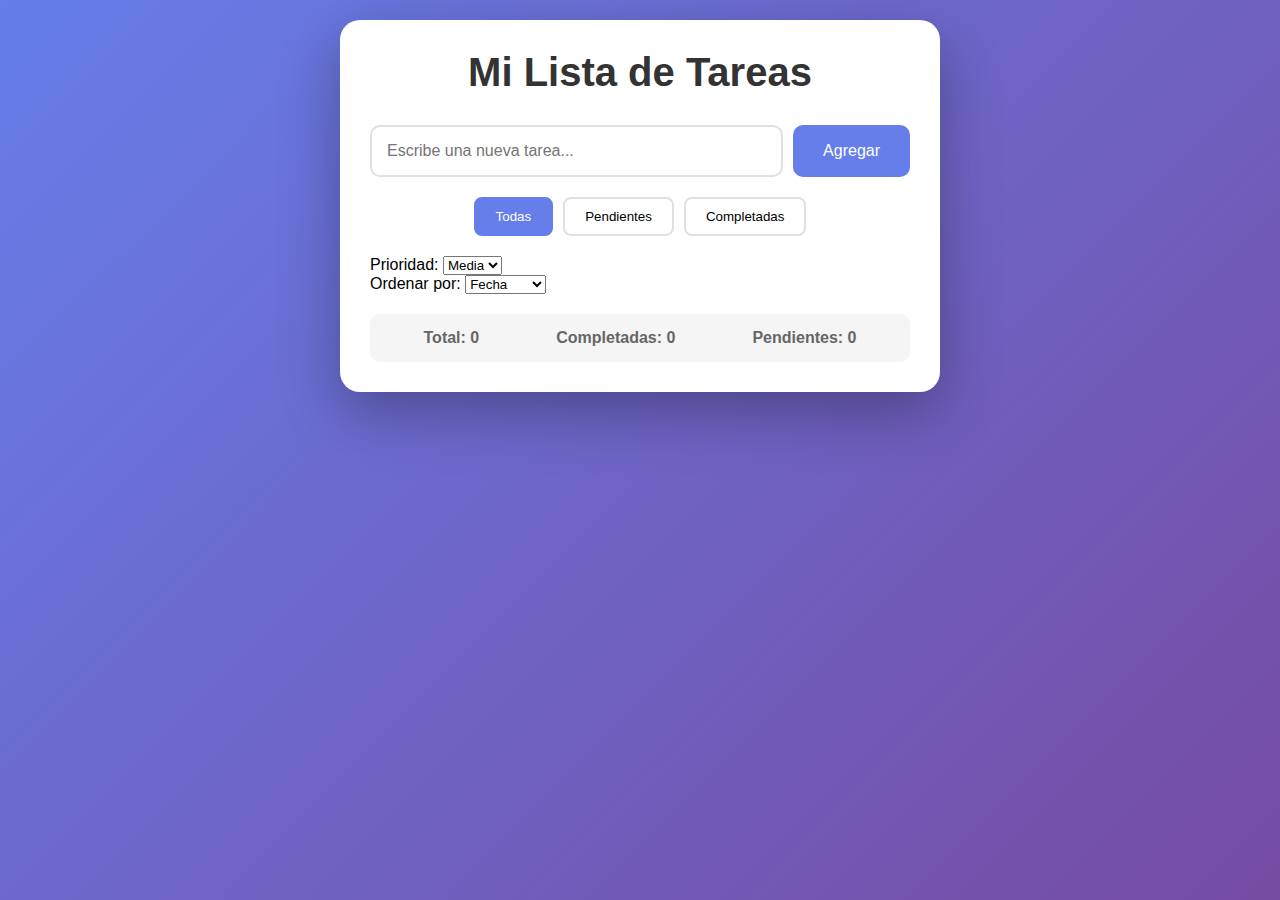
<file: todo.html>
<!DOCTYPE html>
<html lang="es">
<head>
    <meta charset="UTF-8">
    <meta name="viewport" content="width=device-width, initial-scale=1.0">
    <title>Plataforma To-Do</title>
    <link rel="stylesheet" href="todo.css">
</head>
<body>
    <div class="container">
        <h1>Mi Lista de Tareas</h1>
        <div class="todo-input-container">
            <input type="text" id="todoInput" placeholder="Escribe una nueva tarea...">
            <button id="addBtn">Agregar</button>
        </div>
        <div class="filters">
            <button class="filter-btn active" data-filter="all">Todas</button>
            <button class="filter-btn" data-filter="pending">Pendientes</button>
            <button class="filter-btn" data-filter="completed">Completadas</button>
        </div>
        <div class="priority-selector">
            <label>Prioridad:</label>
            <select id="prioritySelect">
                <option value="low">Baja</option>
                <option value="medium" selected>Media</option>
                <option value="high">Alta</option>
            </select>
        </div>
        <div class="sort-selector">
            <label>Ordenar por:</label>
            <select id="sortSelect">
                <option value="date">Fecha</option>
                <option value="alphabetical">Alfabético</option>
                <option value="priority">Prioridad</option>
            </select>
        </div>
        <ul id="todoList"></ul>
        <div class="stats">
            <span id="totalTasks">Total: 0</span>
            <span id="completedTasks">Completadas: 0</span>
            <span id="pendingTasks">Pendientes: 0</span>
        </div>
    </div>
    <script src="todo.js"></script>
</body>
</html>
</file>
<file: todo.css>
* {
    margin: 0;
    padding: 0;
    box-sizing: border-box;
}

body {
    font-family: 'Segoe UI', Tahoma, Geneva, Verdana, sans-serif;
    background: linear-gradient(135deg, #667eea 0%, #764ba2 100%);
    min-height: 100vh;
    padding: 20px;
}

.container {
    max-width: 600px;
    margin: 0 auto;
    background: white;
    border-radius: 20px;
    padding: 30px;
    box-shadow: 0 20px 60px rgba(0, 0, 0, 0.3);
}

h1 {
    text-align: center;
    color: #333;
    margin-bottom: 30px;
    font-size: 2.5em;
}

.todo-input-container {
    display: flex;
    gap: 10px;
    margin-bottom: 20px;
}

#todoInput {
    flex: 1;
    padding: 15px;
    border: 2px solid #e0e0e0;
    border-radius: 10px;
    font-size: 16px;
    outline: none;
    transition: border-color 0.3s;
}

#todoInput:focus {
    border-color: #667eea;
}

#addBtn {
    padding: 15px 30px;
    background: #667eea;
    color: white;
    border: none;
    border-radius: 10px;
    font-size: 16px;
    cursor: pointer;
    transition: background 0.3s;
}

#addBtn:hover {
    background: #5568d3;
}

.filters {
    display: flex;
    gap: 10px;
    margin-bottom: 20px;
    justify-content: center;
}

.filter-btn {
    padding: 10px 20px;
    border: 2px solid #e0e0e0;
    background: white;
    border-radius: 8px;
    cursor: pointer;
    transition: all 0.3s;
}

.filter-btn.active {
    background: #667eea;
    color: white;
    border-color: #667eea;
}

#todoList {
    list-style: none;
    margin-bottom: 20px;
}

.todo-item {
    display: flex;
    align-items: center;
    padding: 15px;
    margin-bottom: 10px;
    background: #f5f5f5;
    border-radius: 10px;
    transition: transform 0.2s;
}

.todo-item:hover {
    transform: translateX(5px);
}

.todo-item.completed {
    opacity: 0.6;
}

.todo-item.completed .todo-text {
    text-decoration: line-through;
}

.todo-checkbox {
    margin-right: 15px;
    width: 20px;
    height: 20px;
    cursor: pointer;
}

.todo-text {
    flex: 1;
    font-size: 16px;
    color: #333;
}

.todo-actions {
    display: flex;
    gap: 10px;
    align-items: center;
}

.priority-change {
    padding: 5px 10px;
    border: 1px solid #ddd;
    border-radius: 4px;
    font-size: 12px;
    cursor: pointer;
    background: white;
}

.btn-edit, .btn-delete {
    padding: 8px 15px;
    border: none;
    border-radius: 5px;
    cursor: pointer;
    font-size: 14px;
    transition: all 0.3s;
}

.btn-edit {
    background: #4caf50;
    color: white;
}

.btn-edit:hover {
    background: #45a049;
}

.btn-delete {
    background: #f44336;
    color: white;
}

.btn-delete:hover {
    background: #da190b;
}

.stats {
    display: flex;
    justify-content: space-around;
    padding: 15px;
    background: #f5f5f5;
    border-radius: 10px;
    font-weight: bold;
    color: #666;
}

.priority-badge {
    padding: 4px 8px;
    border-radius: 4px;
    font-size: 12px;
    font-weight: bold;
    margin-left: 10px;
}

.priority-high {
    background: #ff4444;
    color: white;
}

.priority-medium {
    background: #ffaa00;
    color: white;
}

.priority-low {
    background: #44ff44;
    color: #333;
}

.actions-bar {
    margin-top: 20px;
    text-align: center;
}

.btn-clear {
    padding: 12px 24px;
    background: #ff6b6b;
    color: white;
    border: none;
    border-radius: 8px;
    font-size: 14px;
    font-weight: bold;
    cursor: pointer;
    transition: background 0.3s;
}

.btn-clear:hover {
    background: #ee5a52;
}

@media (max-width: 600px) {
    .container {
        padding: 20px;
    }
    
    h1 {
        font-size: 2em;
    }
    
    .todo-input-container {
        flex-direction: column;
    }
    
    .stats {
        flex-direction: column;
        gap: 10px;
        text-align: center;
    }
}
</file>
